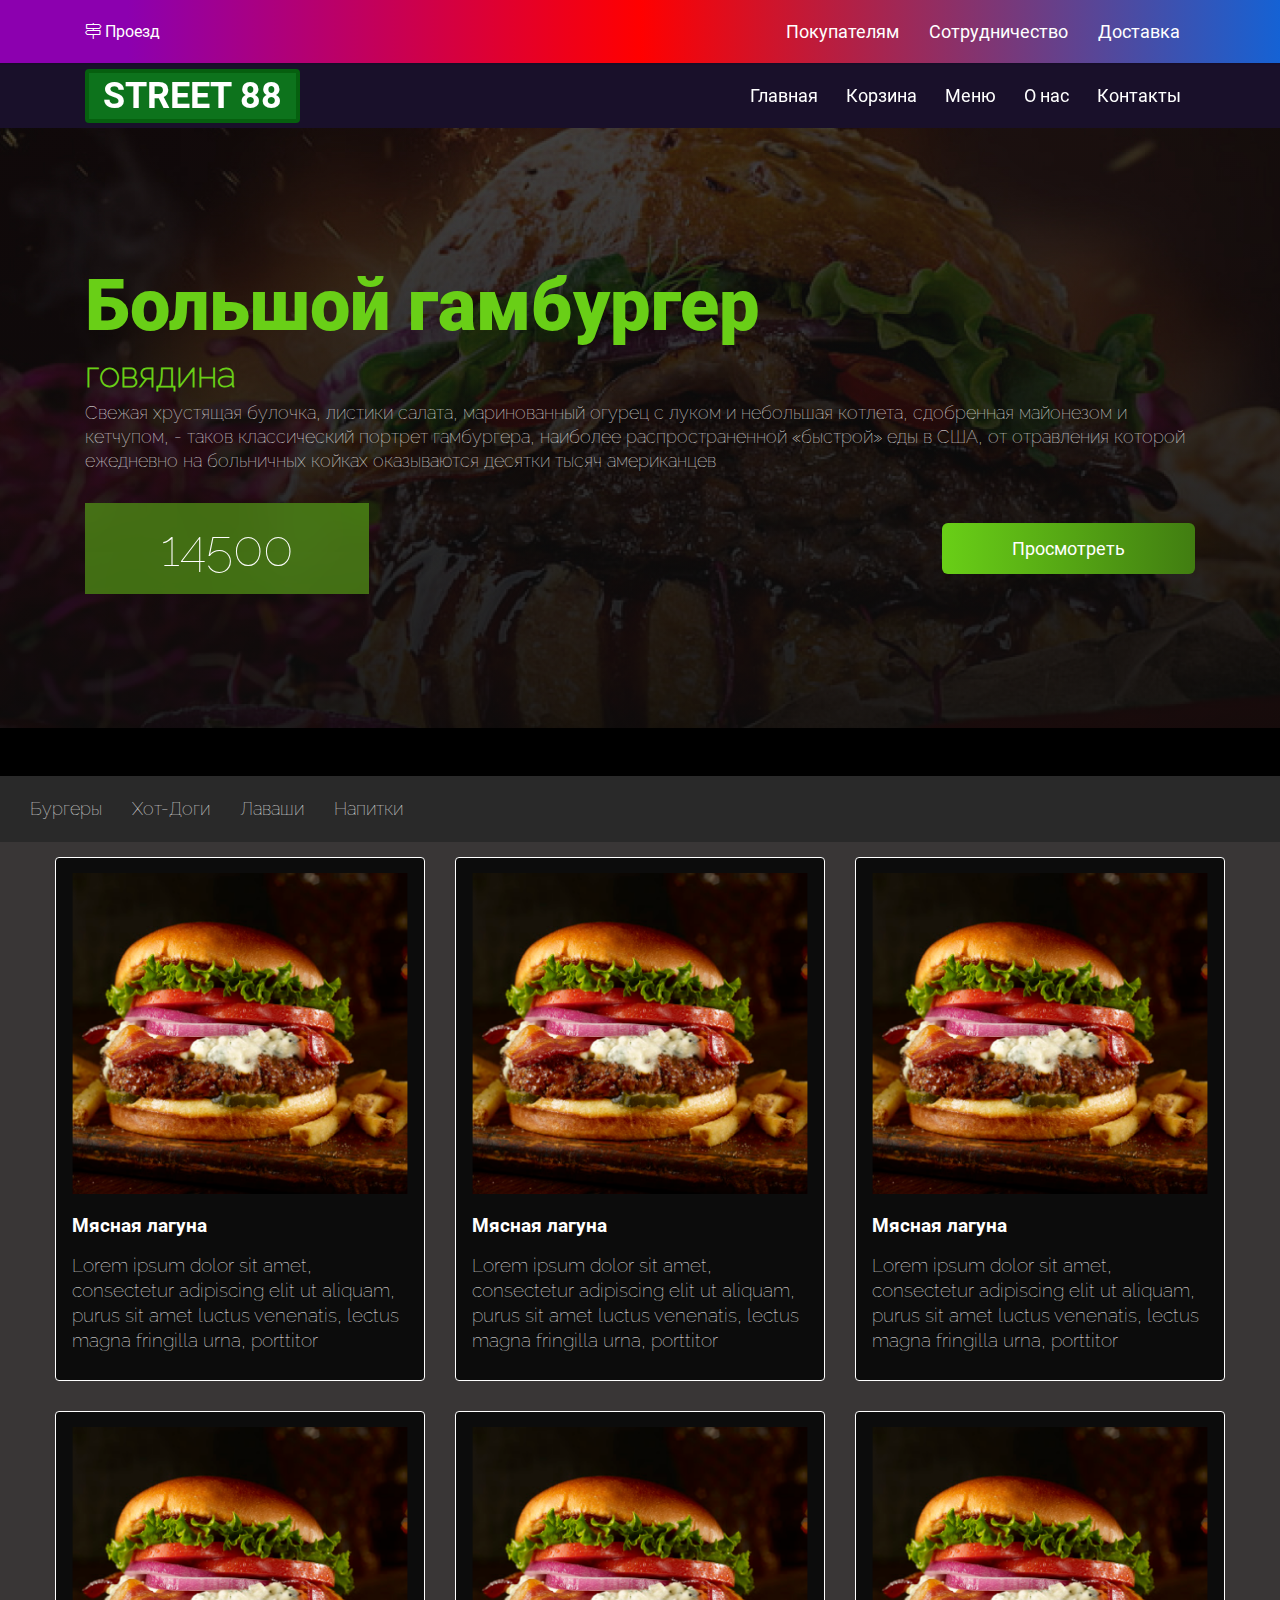
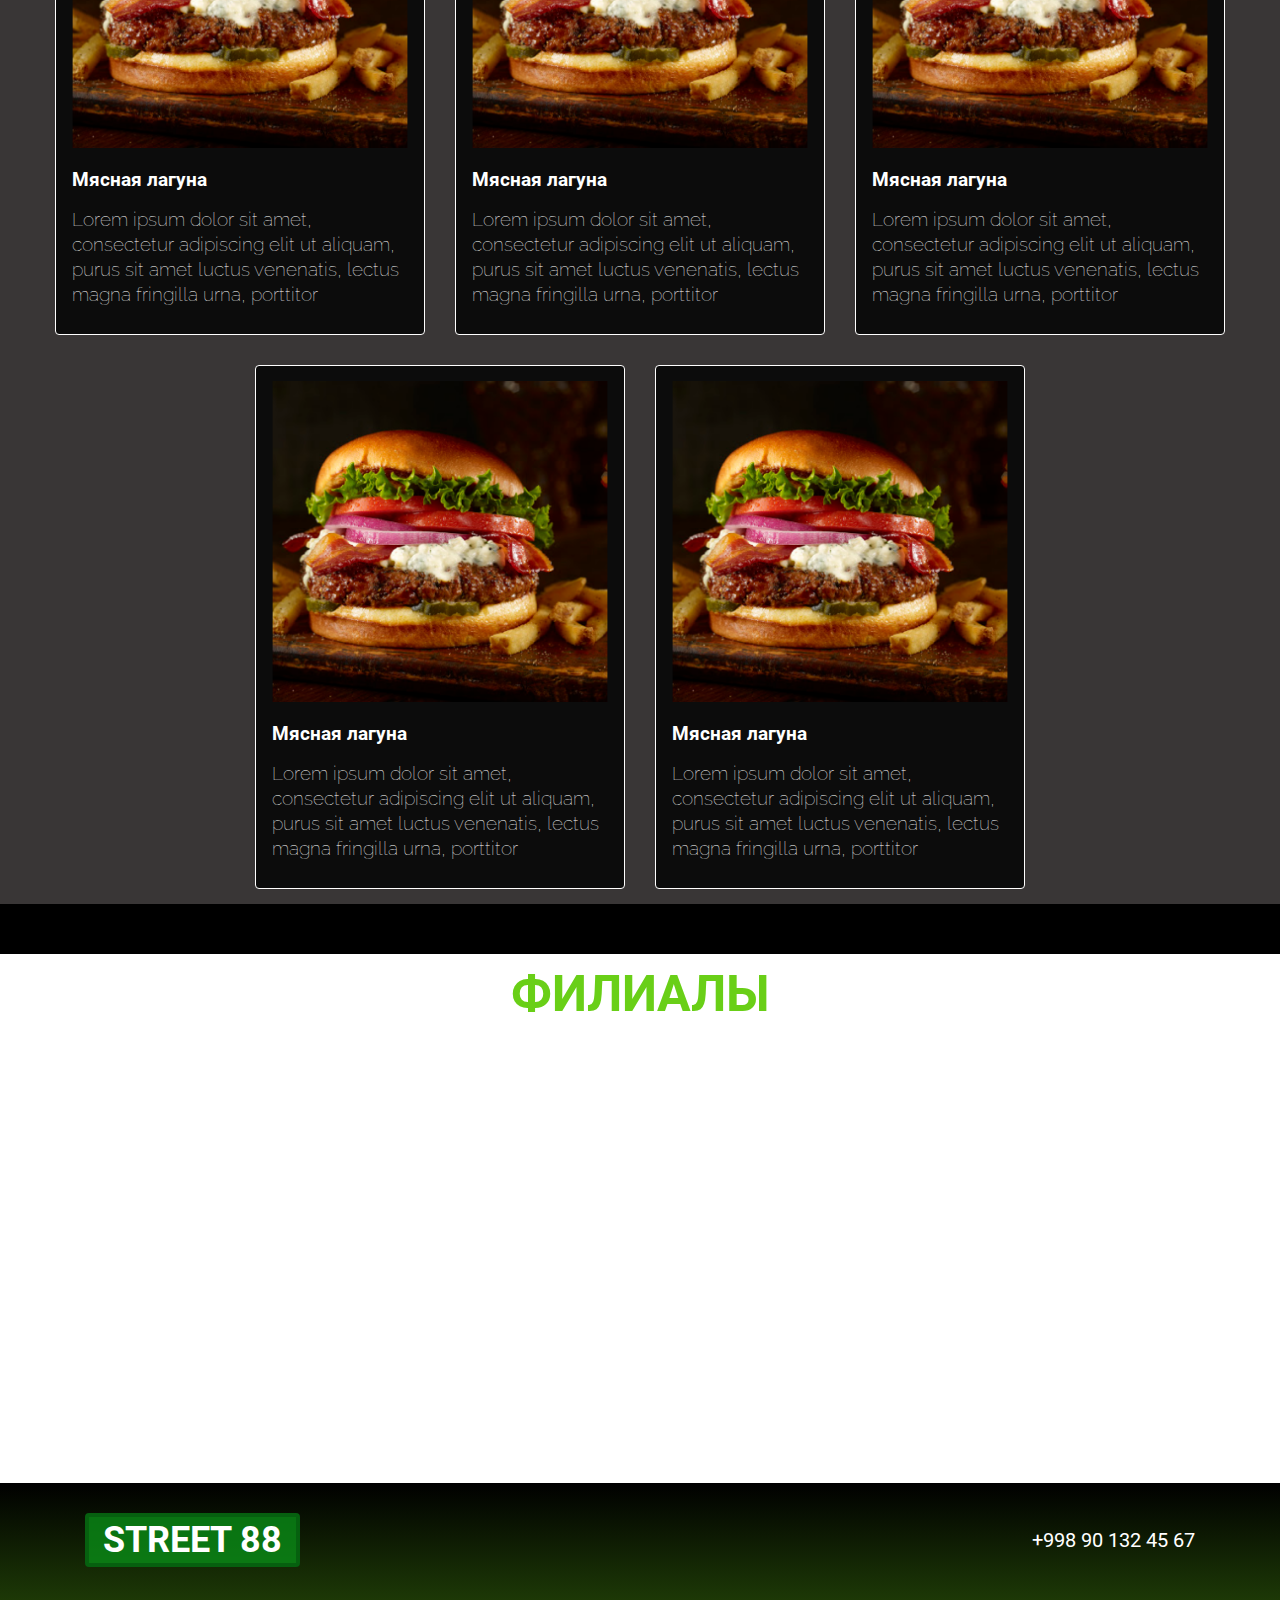
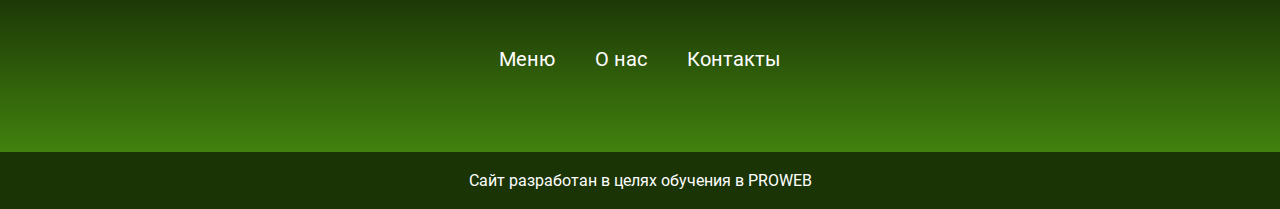
<file: index.html>
<!DOCTYPE html>
<html lang="en">
<head>
    <meta charset="UTF-8">
    <meta http-equiv="X-UA-Compatible" content="IE=edge">
    <meta name="viewport" content="width=device-width, initial-scale=1.0">
    <title>index</title>
    <link rel="stylesheet" href="style/all.min.css">
    <link rel="stylesheet" href="style/style.css">
    <link rel="icon" href="img/gamcard.svg">
    <link rel="about" href="about.html">
</head>
<body>
    <div class="delivery">
        <div class="container">
        <div class="delivery__nav">
            <a href="#!" class="adres">
                <i class="fal fa-map-signs adres__icon"></i>              
                Проезд
            </a>
        
     
         <ul class="delivery__ul">
            <li><a href="#!" class="delivery__shop">Покупателям</a></li>
            <li><a href="#!" class="delivery__shop">Сотрудничество</a></li>
            <li><a href="#!" class="delivery__shop">Доставка</a></li>
         </ul>
        </div>
    </div>
    </div>

    <nav class="nav">
        <div class="container">
            <div class="nav-info">
                <a href="index.html" class="logo">
                    STREET 88
                </a>
            
            <ul class="nav__menu">
                <li><a href="#!" class="nav__menu-link">Главная</a></li>
                <li><a href="#!" class="nav__menu-link">Корзина</a></li>
                <li><a href="#!" class="nav__menu-link">Меню</a></li>
                <li><a href="about.html" class="nav__menu-link">О нас</a></li>
                <li><a href="#!" class="nav__menu-link">Контакты</a></li>
            </ul>
        </div>
    </div>
    </nav>

    <header class="header">
        <div class="header__info">
        <div class="container">
        <h2 class="header__title1">Большой гамбургер</h2>
        <h3 class="header__title2">говядина</h3>
        <p class="header__text">Свежая хрустящая булочка, листики салата, маринованный огурец с луком и небольшая котлета, сдобренная майонезом и кетчупом, - таков классический портрет гамбургера, наиболее распространенной «быстрой» еды в США, от отравления которой ежедневно на больничных койках оказываются десятки тысяч американцев</p>
        <div class="header__btns">
        <p class="header__price">14500</p>
        <a href="about.html"><div class="btn">Просмотреть</div></a>
        </div>
        </div>
        </div>
        <img class="header__img" src="img/bg.jpg" alt="gam">
    </header>

    <main class="main">
        <div class="menu">
        <div class="gap"></div>      
            <div class="menu__nav">
           <div class="menu__container">
            <ul class="menu__list-inner">
                <li><a href="" class="menu__select">Бургеры</a></li>
                <li><a href="" class="menu__select">Хот-Доги</a></li>
                <li><a href="" class="menu__select">Лаваши</a></li>
                <li><a href="" class="menu__select">Напитки</a></li>
            </ul>
        </div>
        </div>       
        
            <div class="menu__content">
                <div class="menu__container">               
                <div class="menu__box">
                
                <div class="menu__card">
                    <div class="menu__card-inner">
                    <div class="hover">
                    <img class="menu__img" src="img/gamcard.png" alt="gamcard">
                    <a href="#!" class="hover__link">
                        <i class="fal fa-cart-plus menu__icon"></i>
                    </a>
                    </div>
                    <h3 class="menu__title">Мясная лагуна</h3>
                    <p class="menu__text">Lorem ipsum dolor sit amet, consectetur adipiscing elit ut aliquam, purus sit amet luctus venenatis, lectus magna fringilla urna, porttitor</p>
                    </div>
                    
                
                </div>
                <div class="menu__card">
                    <div class="menu__card-inner">
                    <div class="hover">
                    <img class="menu__img" src="img/gamcard.png" alt="gamcard">
                    <a href="#!" class="hover__link">
                        <i class="fal fa-cart-plus menu__icon"></i>
                    </a>
                    </div>
                    <h3 class="menu__title">Мясная лагуна</h3>
                    <p class="menu__text">Lorem ipsum dolor sit amet, consectetur adipiscing elit ut aliquam, purus sit amet luctus venenatis, lectus magna fringilla urna, porttitor</p>
                    </div>
                    
                
                </div>
                <div class="menu__card">
                    <div class="menu__card-inner">
                    <div class="hover">
                    <img class="menu__img" src="img/gamcard.png" alt="gamcard">
                    <a href="#!" class="hover__link">
                        <i class="fal fa-cart-plus menu__icon"></i>
                    </a>
                    </div>
                    <h3 class="menu__title">Мясная лагуна</h3>
                    <p class="menu__text">Lorem ipsum dolor sit amet, consectetur adipiscing elit ut aliquam, purus sit amet luctus venenatis, lectus magna fringilla urna, porttitor</p>
                    </div>
                    
                
                </div>
                <div class="menu__card">
                    <div class="menu__card-inner">
                    <div class="hover">
                    <img class="menu__img" src="img/gamcard.png" alt="gamcard">
                    <a href="#!" class="hover__link">
                        <i class="fal fa-cart-plus menu__icon"></i>
                    </a>
                    </div>
                    <h3 class="menu__title">Мясная лагуна</h3>
                    <p class="menu__text">Lorem ipsum dolor sit amet, consectetur adipiscing elit ut aliquam, purus sit amet luctus venenatis, lectus magna fringilla urna, porttitor</p>
                    </div>
                    
                
                </div>
                <div class="menu__card">
                    <div class="menu__card-inner">
                    <div class="hover">
                    <img class="menu__img" src="img/gamcard.png" alt="gamcard">
                    <a href="#!" class="hover__link">
                        <i class="fal fa-cart-plus menu__icon"></i>
                    </a>
                    </div>
                    <h3 class="menu__title">Мясная лагуна</h3>
                    <p class="menu__text">Lorem ipsum dolor sit amet, consectetur adipiscing elit ut aliquam, purus sit amet luctus venenatis, lectus magna fringilla urna, porttitor</p>
                    </div>
                    
                
                </div>
                <div class="menu__card">
                    <div class="menu__card-inner">
                    <div class="hover">
                    <img class="menu__img" src="img/gamcard.png" alt="gamcard">
                    <a href="#!" class="hover__link">
                        <i class="fal fa-cart-plus menu__icon"></i>
                    </a>
                    </div>
                    <h3 class="menu__title">Мясная лагуна</h3>
                    <p class="menu__text">Lorem ipsum dolor sit amet, consectetur adipiscing elit ut aliquam, purus sit amet luctus venenatis, lectus magna fringilla urna, porttitor</p>
                    </div>
                    
                
                </div>
                <div class="menu__card">
                    <div class="menu__card-inner">
                    <div class="hover">
                    <img class="menu__img" src="img/gamcard.png" alt="gamcard">
                    <a href="#!" class="hover__link">
                        <i class="fal fa-cart-plus menu__icon"></i>
                    </a>
                    </div>
                    <h3 class="menu__title">Мясная лагуна</h3>
                    <p class="menu__text">Lorem ipsum dolor sit amet, consectetur adipiscing elit ut aliquam, purus sit amet luctus venenatis, lectus magna fringilla urna, porttitor</p>
                    </div>
                    
                
                </div>
                <div class="menu__card">
                    <div class="menu__card-inner">
                    <div class="hover">
                    <img class="menu__img" src="img/gamcard.png" alt="gamcard">
                    <a href="#!" class="hover__link">
                        <i class="fal fa-cart-plus menu__icon"></i>
                    </a>
                    </div>
                    <h3 class="menu__title">Мясная лагуна</h3>
                    <p class="menu__text">Lorem ipsum dolor sit amet, consectetur adipiscing elit ut aliquam, purus sit amet luctus venenatis, lectus magna fringilla urna, porttitor</p>
                    </div>
                    
                
                </div>
                
            </div>
            </div>
            </div> 
         </div>
   
    <div class="filial">
        <h3 class="filial__title">ФИЛИАЛЫ</h3>
    </div>
    <div class="maps">
        <iframe class="location" src="https://www.google.com/maps/embed?pb=!1m26!1m12!1m3!1d11988.283986375567!2d69.23069938969752!3d41.30731909714697!2m3!1f0!2f0!3f0!3m2!1i1024!2i768!4f13.1!4m11!3e6!4m5!1s0x38ae8ba281555a61%3A0x8c1a6484c2ef6a6b!2zU3RyZWV0NzcsINCi0LDRiNC60LXQvdGCLCDQo9C30LHQtdC60LjRgdGC0LDQvQ!3m2!1d41.3166789!2d69.2307628!4m3!3m2!1d41.299495799999995!2d69.2400734!5e0!3m2!1sru!2sus!4v1614263880896!5m2!1sru!2sus" width="100%" height="450" style="border:0;" allowfullscreen="" loading="lazy"></iframe>
    </div>
    </main>
    <footer class="footer">
           <div class="footer__up">
            <div class="container">
                <div class="footer__inner">                
                    <a href="index.html" class="logo">
                        STREET 88
                    </a>
                    <div class="contact">
                        <a href="tel:+998901324567" class="number">+998 90 132 45 67</a>
                    </div>                   
                </div>
                <div class="footer__ul-inner">
                    <ul class="footer__ul">
                        <li><a href="#!" class="footer__link" >Меню</a></li>
                        <li><a href="about.html" class="footer__link" >О нас</a></li>
                        <li><a href="tel:+998901324567" class="footer__link" >Контакты</a></li>
                    </ul>
                </div>
                </div>
                </div>

            <div class="footer__down">
                <p class="footer__down-text">
                    Сайт разработан в целях обучения в PROWEB
                </p>
            </div>
    </footer>
</body>
</html>
</file>
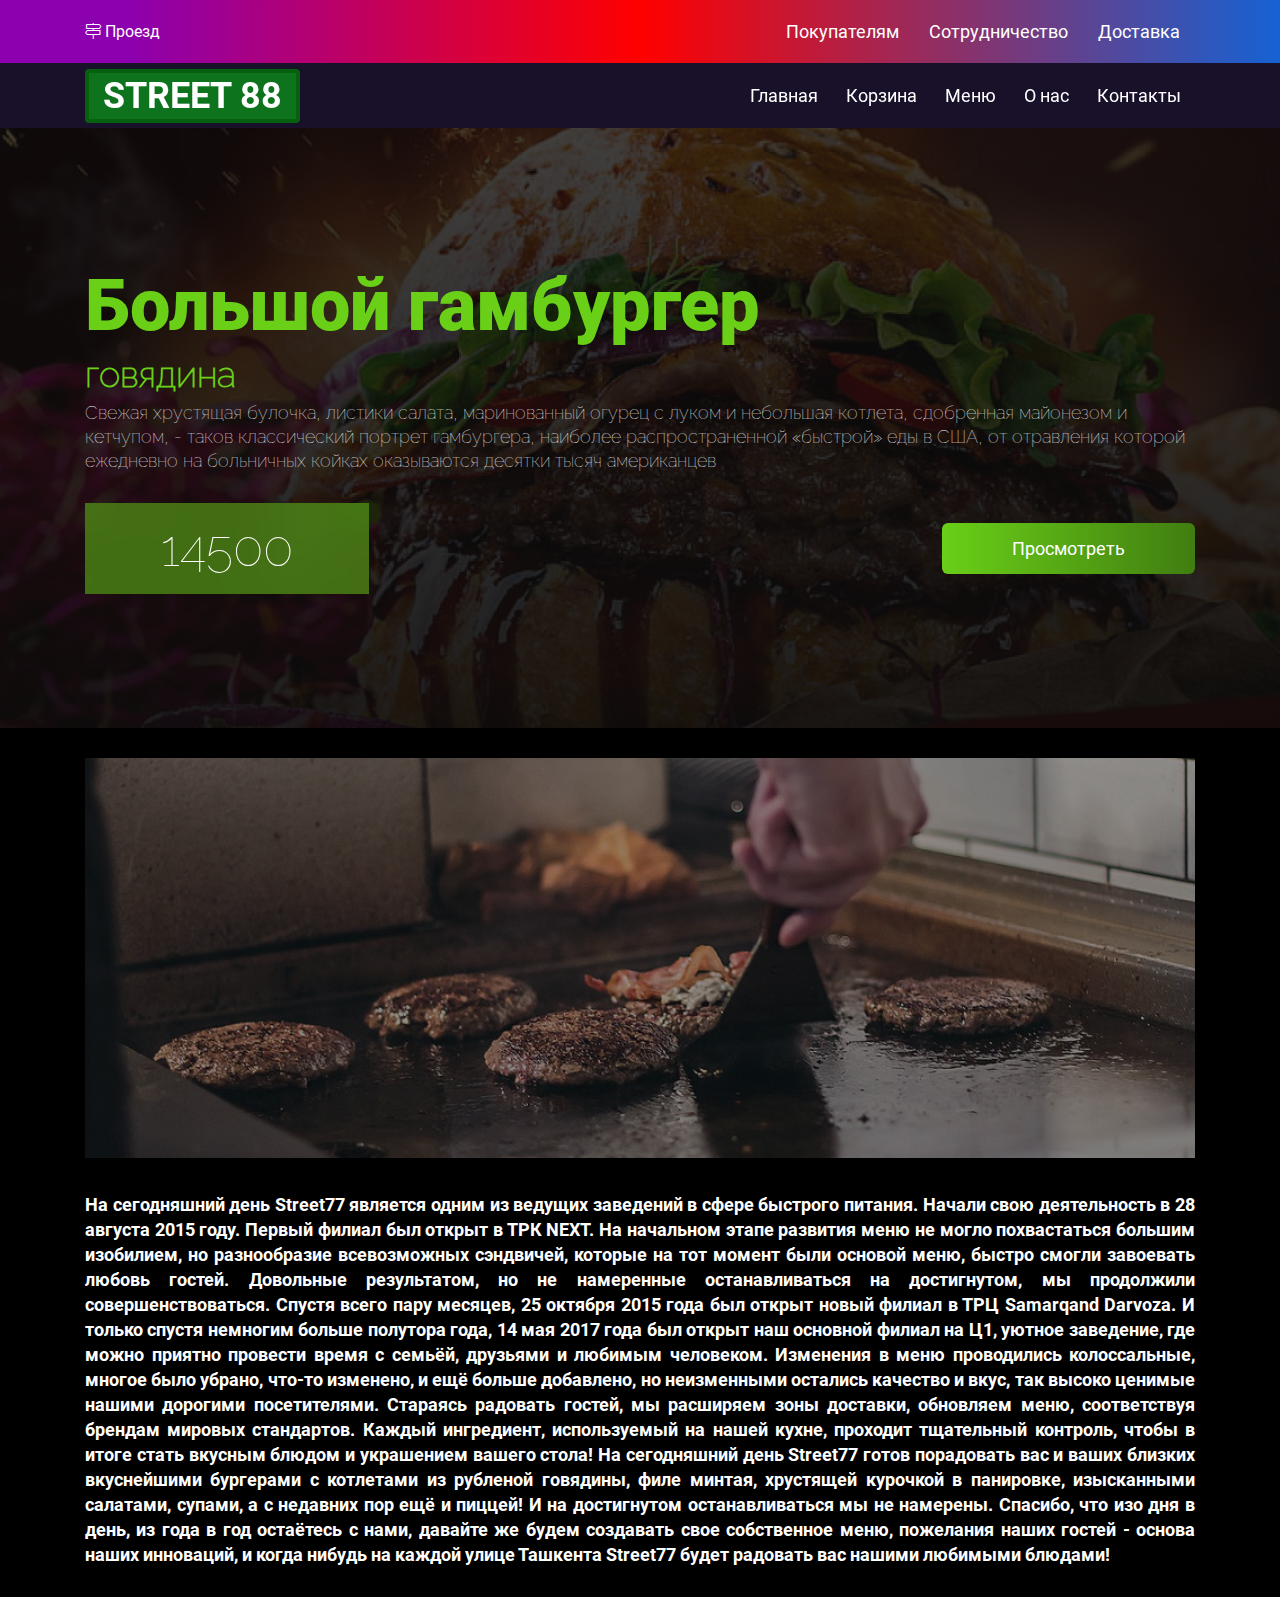
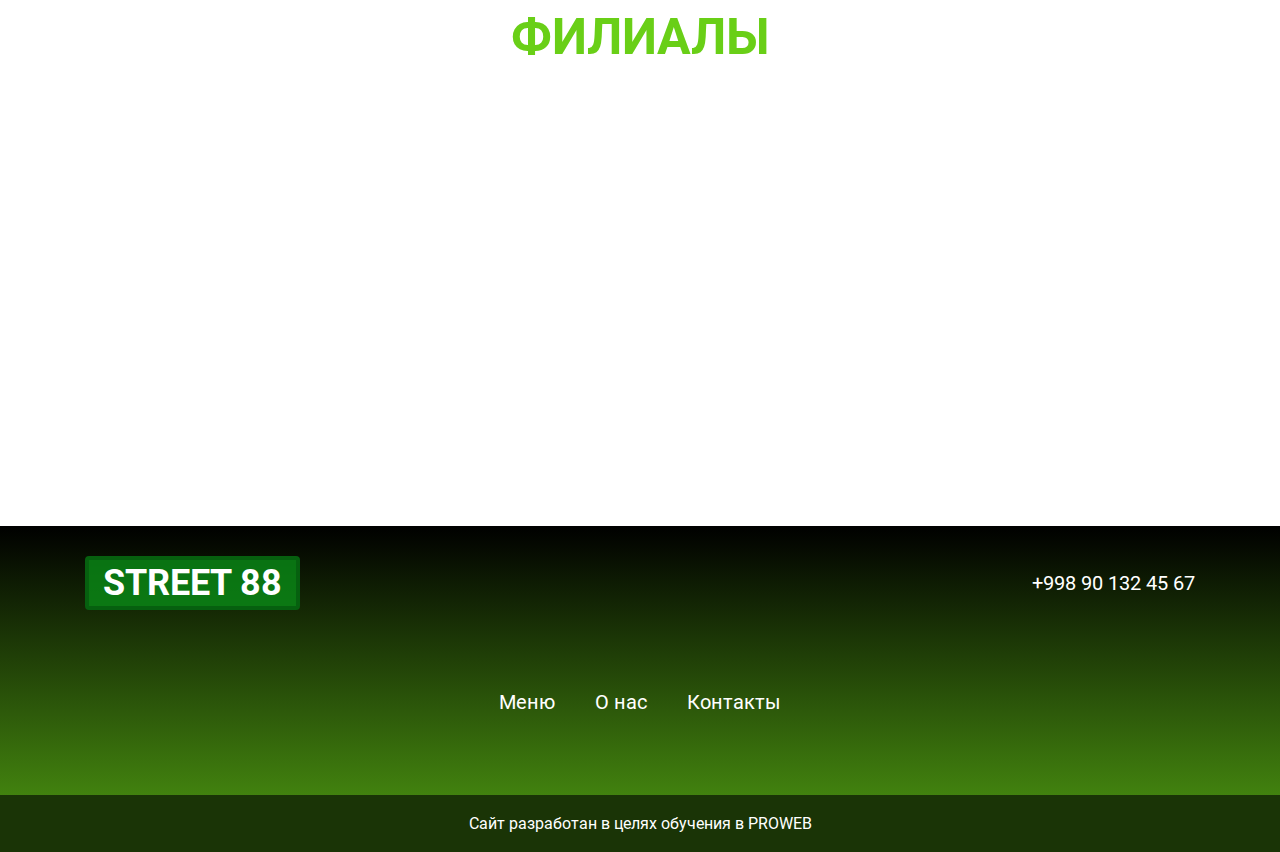
<file: about.html>
<!DOCTYPE html>
<html lang="en">
<head>
    <meta charset="UTF-8">
    <meta http-equiv="X-UA-Compatible" content="IE=edge">
    <meta name="viewport" content="width=device-width, initial-scale=1.0">
    <title>about</title>
    <link rel="stylesheet" href="style/all.min.css">
    <link rel="stylesheet" href="style/style.css">
    <link rel="icon" href="img/gamcard.svg">
    <link rel="index" href="index.html">
</head>
<body>
    <div class="delivery">
        <div class="container">
        <div class="delivery__nav">
            <a href="#!" class="adres">
                <i class="fal fa-map-signs adres__icon"></i>              
                Проезд
            </a>
        
     
         <ul class="delivery__ul">
            <li><a href="#!" class="delivery__shop">Покупателям</a></li>
            <li><a href="#!" class="delivery__shop">Сотрудничество</a></li>
            <li><a href="#!" class="delivery__shop">Доставка</a></li>
         </ul>
        </div>
    </div>
    </div>

    <nav class="nav">
        <div class="container">
            <div class="nav-info">
                <a href="index.html" class="logo">
                    STREET 88
                </a>
            
            <ul class="nav__menu">
                <li><a href="index.html" class="nav__menu-link">Главная</a></li>
                <li><a href="#!" class="nav__menu-link">Корзина</a></li>
                <li><a href="#!" class="nav__menu-link">Меню</a></li>
                <li><a href="#!" class="nav__menu-link">О нас</a></li>
                <li><a href="#!" class="nav__menu-link">Контакты</a></li>
            </ul>
        </div>
    </div>
    </nav>

    <header class="header">
        <div class="header__info">
        <div class="container">
        <h2 class="header__title1">Большой гамбургер</h2>
        <h3 class="header__title2">говядина</h3>
        <p class="header__text">Свежая хрустящая булочка, листики салата, маринованный огурец с луком и небольшая котлета, сдобренная майонезом и кетчупом, - таков классический портрет гамбургера, наиболее распространенной «быстрой» еды в США, от отравления которой ежедневно на больничных койках оказываются десятки тысяч американцев</p>
        <div class="header__btns">
        <p class="header__price">14500</p>
        <a href="#!"><div class="btn">Просмотреть</div></a>
        </div>
        </div>
        </div>
        <img class="header__img" src="img/bg.jpg" alt="gam">
    </header>
    <main class="main">
        <div class="main__info">
            <div class="container">
                <div class="main__inner">
                    <img class="main__img" src="img/cotlet.jpg" alt="cotlet">
                    <p class="main__text">На сегодняшний день Street77 является одним из ведущих заведений в сфере быстрого питания. Начали свою деятельность в 28 августа 2015 году. Первый филиал был открыт в ТРК NEXT. На начальном этапе развития  меню не могло похвастаться большим изобилием, но  разнообразие всевозможных сэндвичей, которые на тот момент были основой меню, быстро смогли завоевать любовь гостей. Довольные результатом, но не намеренные останавливаться на достигнутом, мы продолжили совершенствоваться. Спустя всего пару месяцев, 25 октября 2015 года был открыт новый филиал в ТРЦ Samarqand Darvoza. И только спустя немногим больше полутора года, 14 мая 2017 года был открыт наш основной филиал на Ц1, уютное заведение, где можно приятно провести время с семьёй, друзьями и любимым человеком. Изменения в меню проводились колоссальные, многое было убрано, что-то изменено, и ещё больше добавлено, но неизменными остались качество и вкус, так высоко ценимые нашими дорогими посетителями. Стараясь радовать гостей, мы расширяем зоны доставки, обновляем меню, соответствуя брендам мировых стандартов. Каждый ингредиент, используемый на нашей кухне, проходит тщательный контроль, чтобы в итоге стать вкусным блюдом и украшением вашего стола! На сегодняшний день Street77 готов порадовать вас и ваших близких вкуснейшими бургерами с котлетами из рубленой говядины, филе минтая, хрустящей курочкой в панировке, изысканными салатами, супами, а с недавних пор ещё и пиццей! И на достигнутом останавливаться мы не намерены. Спасибо, что изо дня в день, из года в год остаётесь с нами, давайте же будем создавать свое собственное меню, пожелания наших гостей - основа наших инноваций, и когда нибудь на каждой улице Ташкента Street77 будет радовать вас нашими любимыми блюдами!</p>
                </div>
            </div>
        </div>
        <div class="filial">
            <h3 class="filial__title">ФИЛИАЛЫ</h3>
        </div>
        <div class="maps">
            <iframe class="location" src="https://www.google.com/maps/embed?pb=!1m26!1m12!1m3!1d11988.283986375567!2d69.23069938969752!3d41.30731909714697!2m3!1f0!2f0!3f0!3m2!1i1024!2i768!4f13.1!4m11!3e6!4m5!1s0x38ae8ba281555a61%3A0x8c1a6484c2ef6a6b!2zU3RyZWV0NzcsINCi0LDRiNC60LXQvdGCLCDQo9C30LHQtdC60LjRgdGC0LDQvQ!3m2!1d41.3166789!2d69.2307628!4m3!3m2!1d41.299495799999995!2d69.2400734!5e0!3m2!1sru!2sus!4v1614263880896!5m2!1sru!2sus" width="100%" height="450" style="border:0;" allowfullscreen="" loading="lazy"></iframe>
        </div>
        
    </main>
    <footer class="footer">
        <div class="footer__up">
         <div class="container">
             <div class="footer__inner">                
                 <a href="index.html" class="logo">
                     STREET 88
                 </a>
                 <div class="contact">
                     <a href="tel:+998901324567" class="number">+998 90 132 45 67</a>
                 </div>                   
             </div>
             <div class="footer__ul-inner">
                 <ul class="footer__ul">
                     <li><a href="#!" class="footer__link" >Меню</a></li>
                     <li><a href="about.html" class="footer__link" >О нас</a></li>
                     <li><a href="tel:+998901324567" class="footer__link" >Контакты</a></li>
                 </ul>
             </div>
             </div>
             </div>

         <div class="footer__down">
             <p class="footer__down-text">
                 Сайт разработан в целях обучения в PROWEB
             </p>
         </div>
 </footer>
</body>
</html>
</file>
<file: style/style.css>
@import 'fonts.css';

* {
    margin: 0;
    padding: 0;
    box-sizing: border-box;
}

:root {
    --f400: 'R400';
    --m400: 'r400';
    --main-color: #FFFFFF;
    --bg: #0C0C0C;
    --title-color: #69CF17;
}
ul {
    list-style: none;
}
a {
    text-decoration: none;
}

.container {
    max-width: 1140px;
    width: 100%;
    margin: auto;
    padding: 0 15px;
}
.btn {
    display: inline-block;
    font-family: var(--f400);
    font-size: 18px;
    line-height: 21px;
    color: var(--main-color);
    padding: 15px 70px;
    background: linear-gradient(90deg, #69CF17 0%, #417D11 100%);;
    border-radius: 6px;
    transition: background 250ms, color 250ms;
}

.btn:hover {
    background: rgb(240, 240, 29);
    color: blue;
}

/* nav */

.delivery {
    background: linear-gradient(90.09deg, #8c00af 10%, red 50%, #1562d4 100%);
}
.delivery__nav {
    display: flex;
    justify-content: space-between;
    align-items: center;
}

.adres {
    font-family: var(--m400);
    line-height: 19px;
    color: var(--main-color);
}

.delivery__ul {
    display: flex;
}

.delivery__shop {
    display: block;
    padding: 21px 6px;
    margin: 0 9px;
    color: var(--main-color);
    font-family: var(--f400);
    font-size: 18px;
    line-height: 21px;
    position: relative;
    display: flex;
    justify-content: center;
}
.delivery__shop:hover {
    color: gold;
}

.delivery__shop::after {
    content: '';
    width: 0;
    height: 2px;
    background: gold;
    display: block;
    border-radius: 4px 4px 0 0;
    position: absolute;
    bottom: 0;
    transition: 250ms;
}
.delivery__shop:hover::after {
    width: 100%;
}

.nav {
    background: rgba(11, 1, 29, 0.94);
    position: sticky;
    top: 0;
    backdrop-filter: blur(2px);
    z-index: 1000;
}

.nav-info {
    display: flex;
    justify-content: space-between;
    align-items: center;
}

.logo {
    color: var(--main-color);
    font-size: 36px;
    line-height: 30px;
    font-family: 'r700';
    padding: 8px 14px;
    background: rgba(10, 148, 24, 0.75);
    border: 4px solid #06600F;
    border-radius: 4px;
}

.nav__menu {
    display: flex;
}

.nav__menu-link {
    display: block;
    padding: 22px 14px;
    color: var(--main-color);
    font-family: var(--f400);
    font-size: 18px;
    line-height: 21px;
    transition: background 200ms;
}

.nav__menu-link:hover {
    background: rgba(105, 207, 23, 0.75);
}

/* header */
.header {
    position: relative;
}

.header__img {
    width: 100%;
    height: 600px;
    object-fit: cover;
    display: block;
}

.header__info {
    position: absolute;
    background: linear-gradient(0deg,rgba(12, 12, 12, 0.72), rgba(12, 12, 12, 0.22));
    width: 100%;
    height: 100%;
    display: flex;
}

.header__title1 {
    font-family: 'r900';
    font-size: 72px;
    line-height: 85px;
    color: var(--title-color);
}

.header__title2 {
    font-family: 'r100';
    font-size: 36px;
    line-height: 17px;
    color: var(--title-color);
    margin: 18px 0 18px;
}
.header__text {
    font-family: 'r100';
    font-size: 18px;
    line-height: 24px;
    color: var(--main-color);
    margin-bottom: 30px;
}

.header__price {
    display: inline-block;
    font-family: 'r100';
    font-size: 50px;
    line-height: 25px;
    color: var(--main-color);
    padding: 33px 76px;
    background: rgba(105, 207, 23, 0.5);
    backdrop-filter: blur(18px);
}

.header__btns {
    display: flex;
    justify-content: space-between;
    align-items: center;
}

   /* main */
.gap {
    width: 100%;
    height: 48px;
    background: #000000;
}
.menu__nav {
    background: #292929;
}

.menu__list-inner {
    display: flex;
}
.menu__select {
    color: var(--main-color);
    padding: 21px 0;
    margin: 0 15px;
    display: block;
    font-family: 'R100';
    font-size: 18px;
    line-height: 24px;
    position: relative;
    transition: background 250ms, color 250ms;
}
.menu__select:hover {
    color: var(--main-color);
}
.menu__select::after {
    content: '';
    width: 0;
    height: 1px;
    display: block;
    background: var(--main-color);
    position: absolute;
    bottom: 0;
}
.menu__select:hover::after {
    width: 100%;
}

.menu__container {
    margin: auto;
    padding: 0 15px;
}
.menu__content {
    background: #393636;
}
.menu__box {
     display: flex; 
     flex-wrap: wrap; 
    justify-content: center; 
}
.menu__card {
    padding: 15px;
}
.menu__card-inner {
    border: solid 1px #FFFFFF;
    border-radius: 4px;
    background: #0C0C0C;
    padding: 15px 16px;
    height: 524px;
    width: 370px;
}

.menu__title {
    color: var(--main-color);
    font-family: 'R700';
    font-size: 19px;
    line-height: 25px;
    margin: 15px 0;
    font-weight: 700;
}
.menu__text {
    color: var(--main-color);
    font-family: 'r100';
    font-size: 19px;
    line-height: 25px;
    font-weight: 400;
}
.menu__img {
    width: 100%;
}
.hover {
    position: relative;

}
.hover__link {
    position: absolute;
    left: 0;
    top: 0;
    background: rgba(105, 207, 23, 0.9);
    width: 100%;
    height: 100%;
    display: flex;
    justify-content: center;
    align-items: center;
    opacity: 0;
}
.menu__card-inner:hover .hover__link {
    opacity: 1;
}

.menu__icon {
    color: var(--main-color);
    font-size: 63px;
}
.menu::after {
    content: '';
    width: 100%;
    height: 50px;
    background: #000000;
    display: block;
}
.filial {
    background: #FFFFFF;
    text-align: center;
}
.filial__title {
    display: inline-block;
    font-family: 'R700';
    font-size: 50px;
    line-height: 40px;
    color: #69CF17;
    padding: 20px 0;
}

/* about */

.main__info {
    background: #000000;
}
.main__img {
    margin-top: 30px;
    width: 100%;
}
.main__text {
    color: #FFFFFF;
    font-family: 'R700';
    font-size: 18px;
    line-height: 25px;
    font-weight: normal;
    text-align: justify;
    padding: 30px 0;
}

/* footer */

.footer {
    background: #1A3406;
    margin-top: -5px;
}

.footer__up {
    background: linear-gradient(180deg, #000000 0%, rgba(105, 207, 23, 0.5) 100%);
}
.footer__inner {
    display: flex;
    justify-content: space-between;
    align-items: center;
    padding-top: 30px;
}
.number {
    color: var(--main-color);
    font-family: 'r400';
    font-size: 20px;
    line-height: 23px;
    transition: color 250ms;
}
.number:hover {
    color: yellow;
}
.footer__ul  {
    display: flex;
    justify-content: center;
    padding: 81px;
    
}
.footer__link {
    padding: 20px;
    color: var(--main-color);
    font-family: 'r400';
    font-size: 20px;
    line-height: 23px;
    transition: color 250ms;
}
.footer__link:hover {
    color: yellow;
}
.footer__down {
   text-align: center; 
}
.footer__down-text {
    color: var(--main-color);
    font-family: 'r400';
    line-height: 19px;
    padding: 19px;
}






/* responsive media queries */
@media (max-width: 840px) {
    .gap {
        height: 30px;
    }
    .menu__select {
        padding: 14px 0;
        font-size: 15px;
        line-height: 20px;
    }
    .menu__list-inner {
        justify-content: center;
    }

    .menu__card-inner {
        width: 240px;
        height: 380px;
    }
    .menu__title {
        margin: 7px 0;
        font-size: 17px;
        line-height: 20px;
    }
    .menu__text {
        font-size: 15px;
        line-height: 20px;
    }
    .menu::after {
        height: 25px;
    }
    .filial__title {
        font-size: 25px;
        line-height: 15px;
        padding: 10px 0;    
    }
    .location {
        height: 300px;
    }
    .main__img {
        margin-top: 15px;
        width: 100%;
    }
    .main__text {
        color: #FFFFFF;
        font-family: 'R700';
        font-size: 13px;
        line-height: 18px;
        font-weight: normal;
        text-align: justify;
        padding: 15px 0;
    }


}

@media (max-width: 730px) {
    .nav-info {
        flex-direction: column;
    }
    .logo {
        margin-top: 15px;
        font-size: 26px;
        line-height: 26px;
    }
    .nav__menu-link {
        padding: 10px;
    }

}

@media (max-width: 720px) {
    .header__img {
        height: 500px;
    }
    .header__title1 {
        font-size: 50px;
        line-height: 60px;

    }
    .header__text {
        font-size: 14px;
    }
    .header__price {
        margin-bottom: 15px;
        font-size: 35px;
        line-height: 15px;
        padding: 20px 50px;
    }
    .btn {
        font-size: 14px;
        line-height: 17px;
        padding: 10px 40px;
    }
}
@media (max-width: 580px) {
    .gap {
        height: 15px;
    }
    .menu__select {
        padding: 8px 0;
        font-size: 12px;
        line-height: 15px;
    }
    .menu__list-inner {
        justify-content: center;
    }
    .menu__card-inner {
        width: 200px;
        height: 270px;
    }
    .menu__title {
        margin: 5px 0;
        font-size: 11px;
        line-height: 14px;
    }
    .menu__text {
        font-size: 10px;
        line-height: 13px;
    }
    .menu::after {
        height: 15px;
    }
    .filial__title {
        font-size: 18px;
        line-height: 10px;
        padding: 7px 0;    
    }
    .main__img {
        margin-top: 15px;
        width: 100%;
    }
    .main__text {
        color: #FFFFFF;
        font-family: 'R700';
        font-size: 11px;
        line-height: 14px;
        font-weight: normal;
        text-align: justify;
        padding: 10px 0;
    }
    .footer__inner {
        padding-top: 10px;
        flex-direction: column;
    }
    .number {
        display: block;
        margin-top: 15px;
        font-size: 13px;
        line-height: 17px;
    }
    .footer__ul {
        padding: 20px;
    }
    .footer__link {
        font-size: 15px;
        line-height: 15px;
        padding: 10px;
   }
   .footer__down-text {
       font-size: 13px;
       line-height: 15px;
       padding: 12px;
   }

}
@media (max-width: 500px) {
    .header__title1 {
        text-align: center;
        font-size: 35px;
        line-height: 45px;
    }
    .header__title2 {
        text-align: center;
        font-size: 25px;
        line-height: 14px;
    }
    .header__btns {
        display: flex;
        flex-direction: column;
    }
    .header__price {
        margin-bottom: 15px;
        font-size: 25px;
        line-height: 12px;
        padding: 15px 40px;
    }
    .btn {
        font-size: 12px;
        line-height: 15px;
        padding: 8px 33px;
    }

}
@media (max-width: 500px) {
    .delivery__nav {
        flex-direction: column;
    }
    .adres {
        margin-top: 15px;
    }
    .delivery__shop {
        font-size: 14px;
        line-height: 15px;
        padding: 10px;
    }
}

@media (max-width: 500px) {
    .nav__menu {
        flex-wrap: wrap;
        justify-content: center;
    }
    .logo {
        font-size: 20px;
        line-height: 20px;
    }
    .nav__menu-link {
        padding: 6px 10px;
        font-size: 14px;
        line-height: 16px;
    }
}
@media (max-width: 500px) {
.gap {
    height: 15px;
}
.menu__select {
    padding: 8px 0;
    font-size: 12px;
    line-height: 15px;
}
.menu__list-inner {
    justify-content: center;
}

.menu__card-inner {
    width: 200px;
    height: 270px;
}
.menu__title {
    margin: 5px 0;
    font-size: 11px;
    line-height: 14px;
}
.menu__text {
    font-size: 10px;
    line-height: 13px;
}
.menu::after {
    height: 15px;
}
.filial__title {
    font-size: 18px;
    line-height: 10px;
    padding: 7px 0;    
}
.location {
    height: 150px;
}
}
@media (max-width: 400px) {
    .delivery__ul {
        flex-wrap: wrap;
        justify-content: center;
    }
    .delivery__shop {
        padding: 8px 10px;
    }
}
</file>
